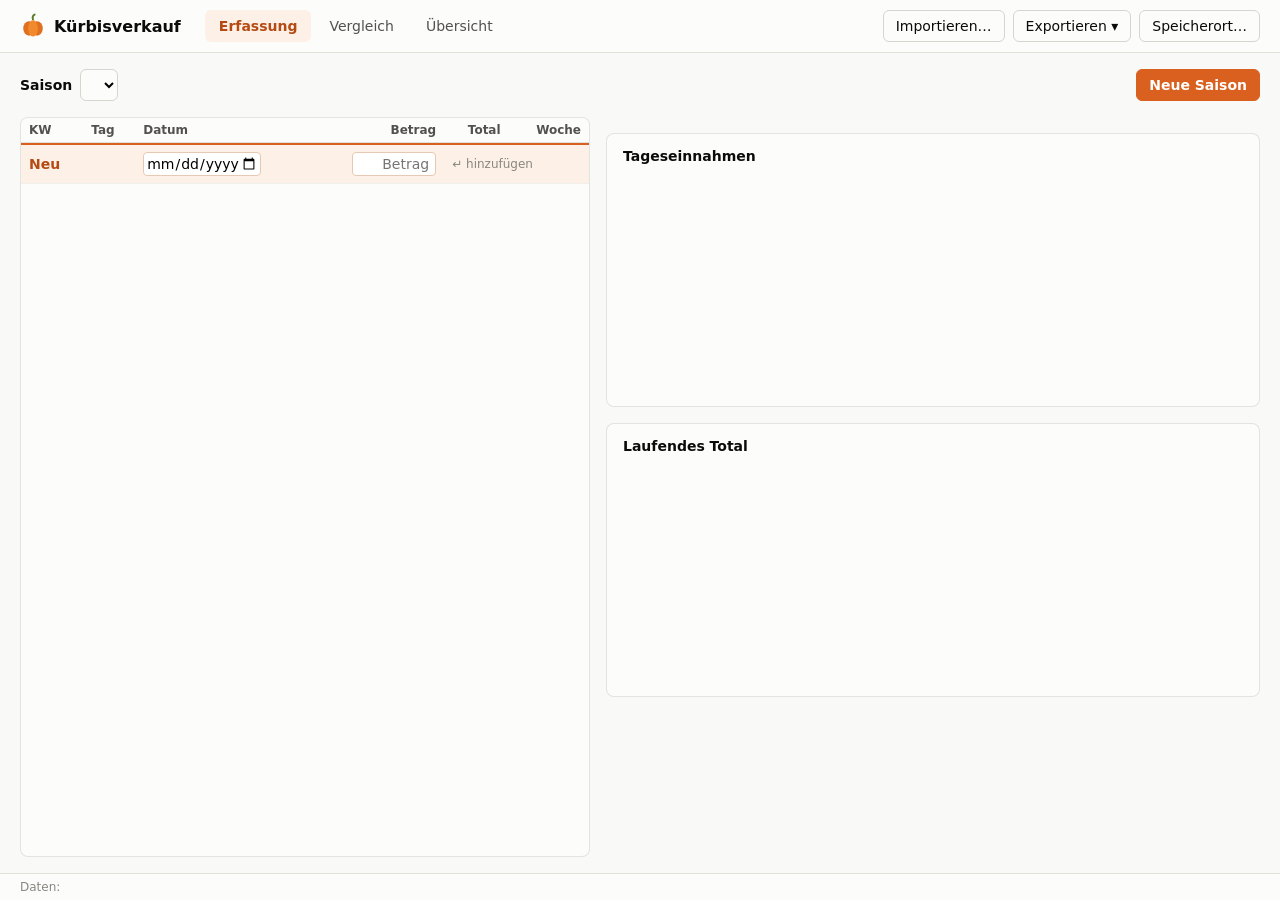
<file: src/kuerbis/web/index.html>
<!doctype html>
<html lang="de-CH">
<head>
  <meta charset="utf-8">
  <title>Kürbisverkauf</title>
  <link rel="stylesheet" href="style.css">
</head>
<body>
  <header class="kopf">
    <div class="marke">
      <svg viewBox="0 0 32 32" width="26" height="26" aria-hidden="true">
        <path d="M16 8c-1-3 0-5 2-6" stroke="#5b7a2a" stroke-width="2.4" fill="none" stroke-linecap="round"/>
        <ellipse cx="11" cy="19" rx="7" ry="9" fill="#e0701f"/>
        <ellipse cx="21" cy="19" rx="7" ry="9" fill="#e0701f"/>
        <ellipse cx="16" cy="19" rx="6" ry="10" fill="#f08a2c"/>
      </svg>
      <span>Kürbisverkauf</span>
    </div>
    <nav class="reiter" role="tablist">
      <button role="tab" data-ansicht="erfassung" aria-selected="true">Erfassung</button>
      <button role="tab" data-ansicht="vergleich" aria-selected="false">Vergleich</button>
      <button role="tab" data-ansicht="uebersicht" aria-selected="false">Übersicht</button>
    </nav>
    <div class="aktionen">
      <button id="btn-import" class="knopf">Importieren…</button>
      <div class="menue">
        <button id="btn-export" class="knopf" aria-haspopup="true">Exportieren ▾</button>
        <div id="export-menue" class="menue-liste" hidden>
          <button data-export="excel">Als Excel (.xlsx)</button>
          <button data-export="json">Als JSON (.json)</button>
        </div>
      </div>
      <button id="btn-speicherort" class="knopf">Speicherort…</button>
    </div>
  </header>

  <div id="sperr-balken" class="sperr-balken" hidden>
    <span class="schloss" aria-hidden="true">🔒</span>
    <span id="sperr-text"></span>
    <span class="luecke"></span>
    <button id="btn-sperre-pruefen" class="knopf klein">Erneut prüfen</button>
    <button id="btn-sperre-uebernehmen" class="knopf klein">Sperre übernehmen</button>
  </div>

  <div id="hinweis" class="hinweis" hidden></div>

  <main>
    <!-- Erfassung -->
    <section id="ansicht-erfassung" class="ansicht">
      <div class="werkzeug">
        <label>Saison
          <select id="jahr-wahl"></select>
        </label>
        <span id="bereich-anzeige" class="gedaempft"></span>
        <span class="luecke"></span>
        <button id="btn-neue-saison" class="knopf primaer">Neue Saison</button>
      </div>

      <div id="leer-hinweis" class="leer" hidden>
        <p>Noch keine Daten vorhanden.</p>
        <p>Starten Sie mit <b>Neue Saison</b> oder übernehmen Sie die alte Excel-Datei mit <b>Importieren…</b></p>
      </div>

      <div id="erfassung-inhalt" class="zweispaltig">
        <div class="tabelle-rahmen">
          <table class="tage">
            <thead>
              <tr><th>KW</th><th>Tag</th><th>Datum</th><th class="zahl">Betrag</th><th class="zahl">Total</th><th class="zahl" title="Wochentotal">Woche</th></tr>
            </thead>
            <tbody id="tage-body"></tbody>
            <tfoot id="neu-bereich">
              <tr class="neu-zeile">
                <td class="wo">Neu</td>
                <td id="neu-wochentag"></td>
                <td><input id="neu-datum" type="date" aria-label="Datum für neuen Tag"></td>
                <td class="zahl"><input id="neu-betrag" inputmode="decimal" autocomplete="off" placeholder="Betrag" title="Betrag eingeben und Enter drücken" aria-label="Betrag für neuen Tag"></td>
                <td colspan="2" class="gedaempft neu-hilfe">↵ hinzufügen</td>
              </tr>
            </tfoot>
          </table>
        </div>
        <div class="seite">
          <div class="kacheln" id="kacheln"></div>
          <div class="karte">
            <h3>Tageseinnahmen</h3>
            <div class="diagramm"><canvas id="chart-tage"></canvas></div>
          </div>
          <div class="karte">
            <h3>Laufendes Total</h3>
            <div class="diagramm"><canvas id="chart-laufend"></canvas></div>
          </div>
        </div>
      </div>
    </section>

    <!-- Vergleich -->
    <section id="ansicht-vergleich" class="ansicht" hidden>
      <div class="werkzeug">
        <label>Letzte <select id="anzahl-jahre" aria-label="Anzahl Jahre"></select> Jahre</label>
        <span class="luecke"></span>
        <span id="bereich-info" class="bereich-info"></span>
        <button id="btn-bereich" class="knopf klein">MIN/MAX-Jahre…</button>
      </div>
      <div class="werkzeug">
        <span class="gedaempft">Jahre (max. 10):</span>
        <div id="jahr-chips" class="chips"></div>
      </div>
      <div class="karte">
        <h3>Laufendes Total über die Saison</h3>
        <p class="unterzeile">Nach Kalenderwoche und Wochentag ausgerichtet – gleiche Wochentage liegen übereinander</p>
        <div class="diagramm gross"><canvas id="chart-vergleich"></canvas></div>
        <div id="legende-vergleich" class="legende"></div>
      </div>
      <div class="karte">
        <h3>Jahrestotal</h3>
        <div class="diagramm"><canvas id="chart-jahre"></canvas></div>
      </div>
    </section>

    <!-- Übersicht -->
    <section id="ansicht-uebersicht" class="ansicht" hidden>
      <div class="karte">
        <h3>Statistik pro Jahr</h3>
        <div class="tabelle-rahmen flach"><table class="uebersicht" id="tabelle-statistik"></table></div>
      </div>
      <div class="karte">
        <h3>Wochentotale pro Jahr</h3>
        <div class="tabelle-rahmen flach breit"><table class="uebersicht" id="tabelle-wochen"></table></div>
      </div>
    </section>
  </main>

  <footer class="fuss">
    <span>Daten: <span id="datenpfad"></span></span>
    <span id="speicher-status" class="speicher-status" role="status" aria-live="polite"></span>
  </footer>

  <!-- Dialog: Neue Saison / Startdatum -->
  <dialog id="dlg-saison">
    <form method="dialog">
      <h2 id="dlg-saison-titel">Neue Saison</h2>
      <label>Jahr <input id="dlg-jahr" type="number" min="1990" max="2100" required></label>
      <p class="gedaempft">Die Tage erfassen Sie danach einfach in der Zeile „Neuer Tag“.</p>
      <p id="dlg-saison-fehler" class="fehler"></p>
      <div class="knoepfe">
        <button value="abbrechen" class="knopf" formnovalidate>Abbrechen</button>
        <button value="ok" class="knopf primaer">Speichern</button>
      </div>
    </form>
  </dialog>

  <!-- Dialog: Import-Konflikte -->
  <dialog id="dlg-import" class="breit">
    <form method="dialog">
      <h2>Daten importieren</h2>
      <p id="import-zusammenfassung"></p>
      <div id="import-konflikte" hidden>
        <p>Bei diesen Einträgen unterscheiden sich die Werte. Welcher soll gelten?</p>
        <div class="knoepfe links">
          <button type="button" class="knopf klein" id="alle-mein">Alle meine behalten</button>
          <button type="button" class="knopf klein" id="alle-import">Alle importierten übernehmen</button>
        </div>
        <div class="tabelle-rahmen konflikte">
          <table>
            <thead><tr><th>Jahr</th><th>Was</th><th class="zahl">Mein Wert</th><th class="zahl">Importiert</th></tr></thead>
            <tbody id="konflikt-body"></tbody>
          </table>
        </div>
      </div>
      <div class="knoepfe">
        <button value="abbrechen" class="knopf">Abbrechen</button>
        <button value="ok" class="knopf primaer">Übernehmen</button>
      </div>
    </form>
  </dialog>

  <!-- Dialog: Speicherort -->
  <dialog id="dlg-speicherort">
    <form method="dialog">
      <h2>Speicherort der Daten</h2>
      <p>Aktuell: <code id="dlg-pfad"></code></p>
      <div class="auswahl">
        <button type="button" class="knopf" id="ort-verschieben">Daten an einen neuen Ort verschieben…</button>
        <p class="gedaempft">Speichert die aktuellen Daten am gewählten Ort (z. B. in OneDrive) und arbeitet ab dann dort.</p>
        <button type="button" class="knopf" id="ort-oeffnen">Vorhandene Datendatei öffnen…</button>
        <p class="gedaempft">Verwendet ab sofort eine bestehende Datei, z. B. eine, die jemand mit Ihnen teilt.</p>
      </div>
      <div class="knoepfe">
        <button value="zu" class="knopf">Schliessen</button>
      </div>
    </form>
  </dialog>

  <!-- Dialog: Jahre für MIN/MAX-Bereich -->
  <dialog id="dlg-bereich">
    <form method="dialog">
      <h2>Jahre für den MIN/MAX-Bereich</h2>
      <p class="gedaempft">Die Fläche im Vergleich reicht vom Jahr mit dem tiefsten bis zum Jahr mit dem höchsten
        Jahrestotal. Berücksichtigt werden abgeschlossene Jahre; nehmen Sie untypische Jahre hier aus.</p>
      <div class="knoepfe links">
        <button type="button" class="knopf klein" id="bereich-alle">Alle</button>
      </div>
      <div class="tabelle-rahmen bereich-liste"><table><tbody id="bereich-body"></tbody></table></div>
      <div class="knoepfe">
        <button value="abbrechen" class="knopf">Abbrechen</button>
        <button value="ok" class="knopf primaer">Übernehmen</button>
      </div>
    </form>
  </dialog>

  <!-- Dialog: Rückfrage -->
  <dialog id="dlg-frage">
    <form method="dialog">
      <p id="frage-text"></p>
      <div class="knoepfe" id="frage-knoepfe"></div>
    </form>
  </dialog>

  <script src="chart.umd.min.js"></script>
  <script src="app.js"></script>
</body>
</html>
</file>
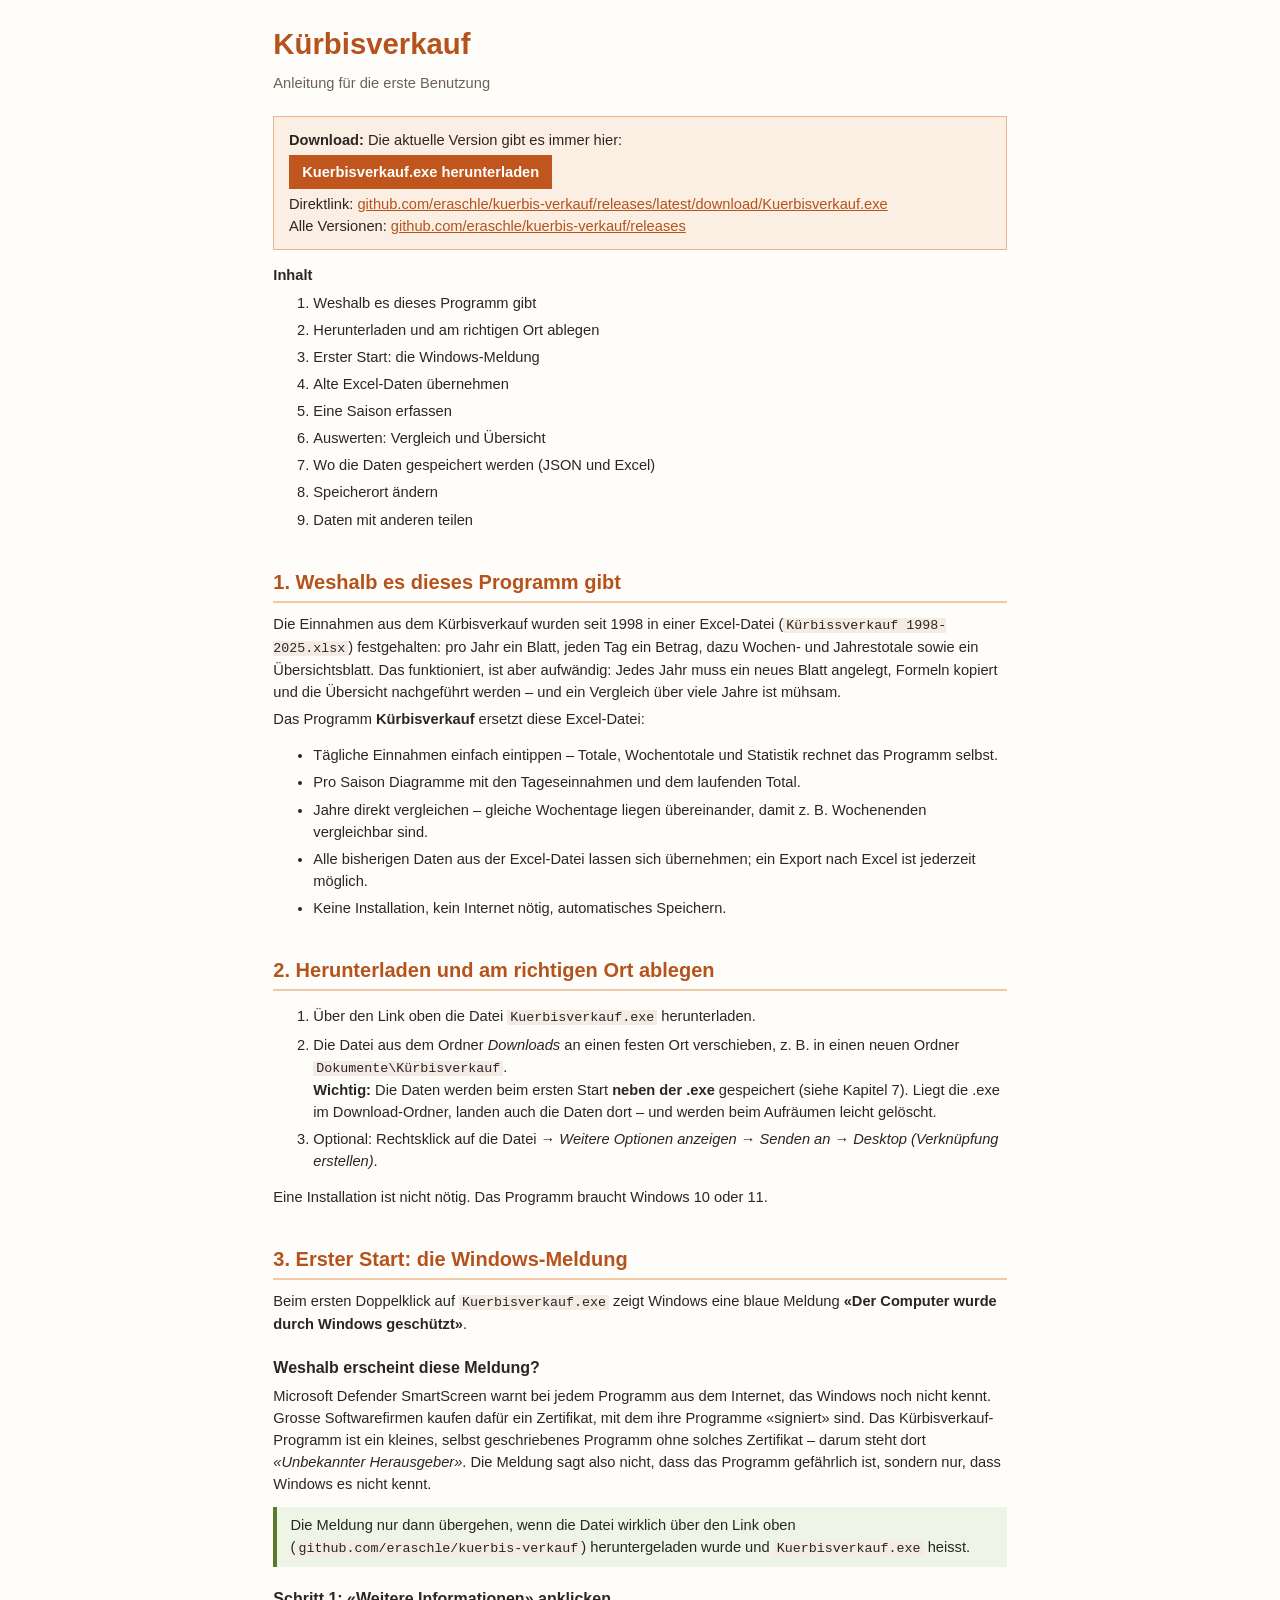
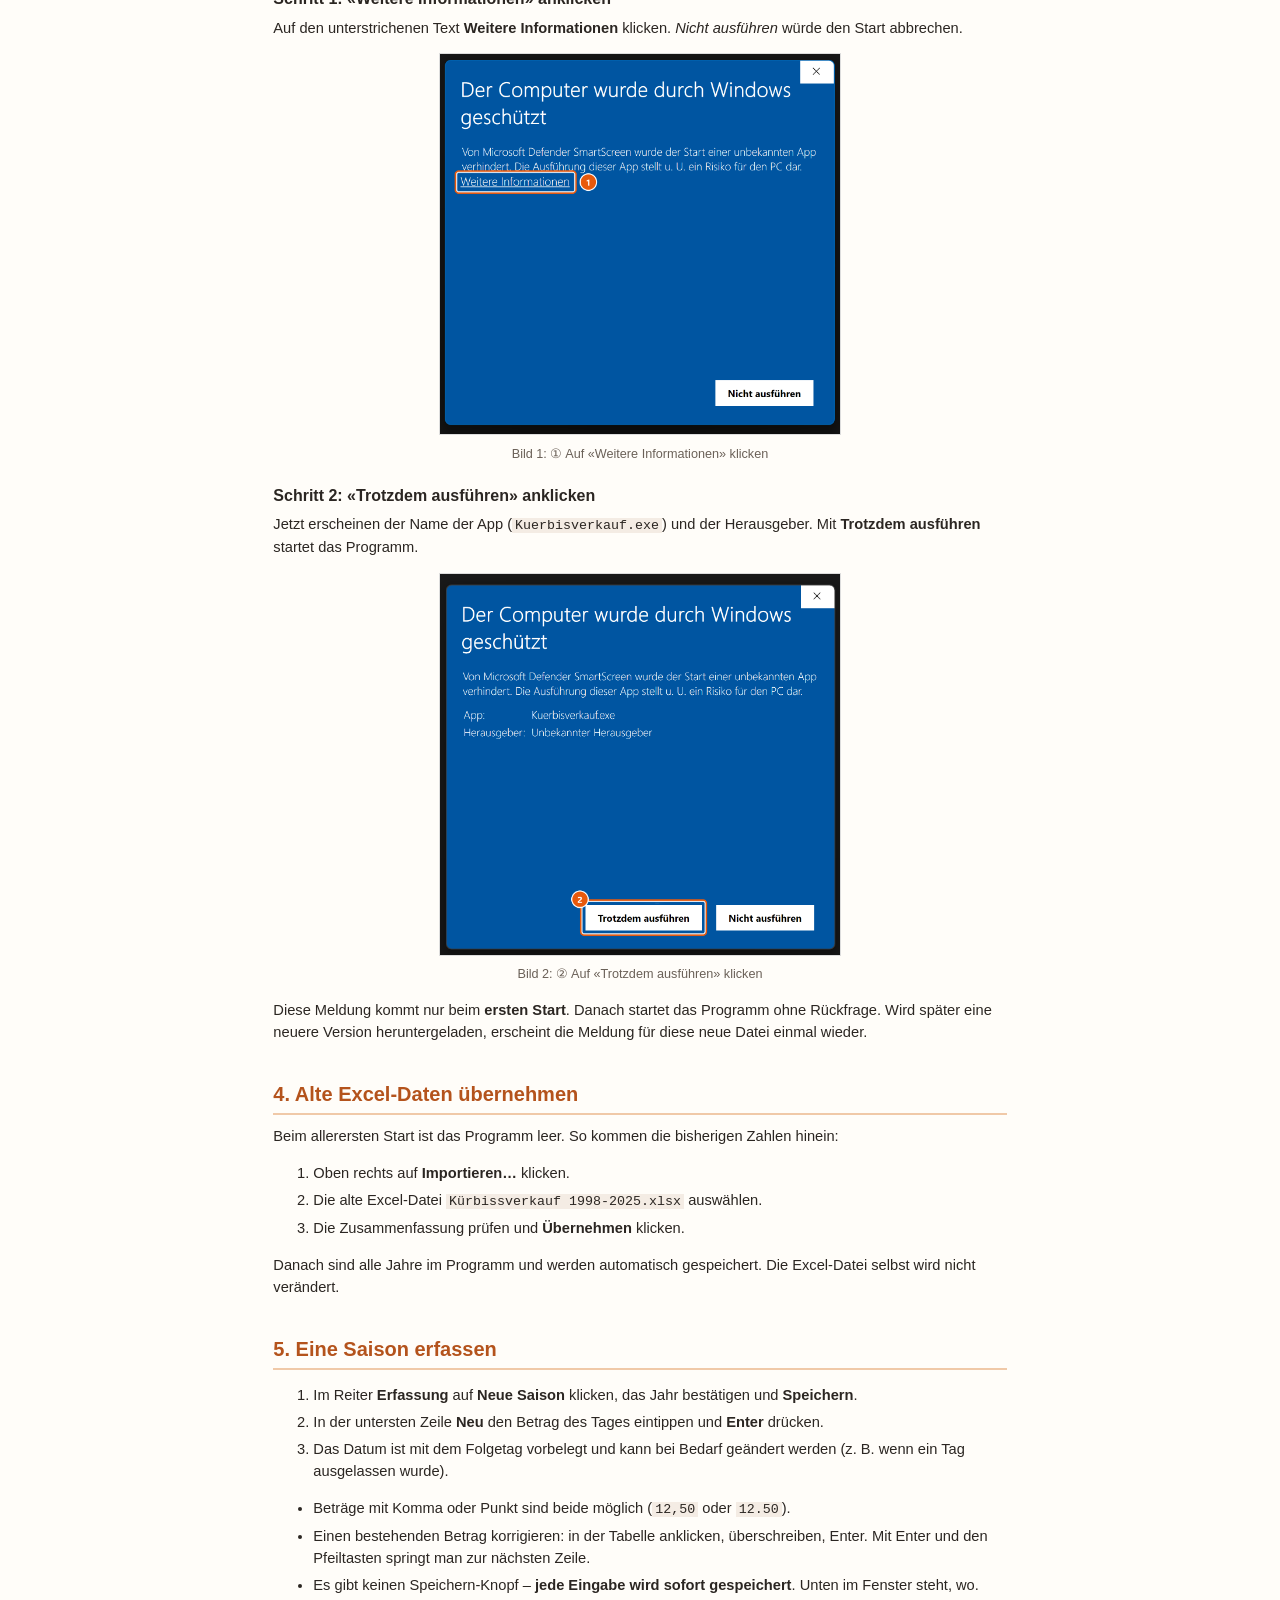
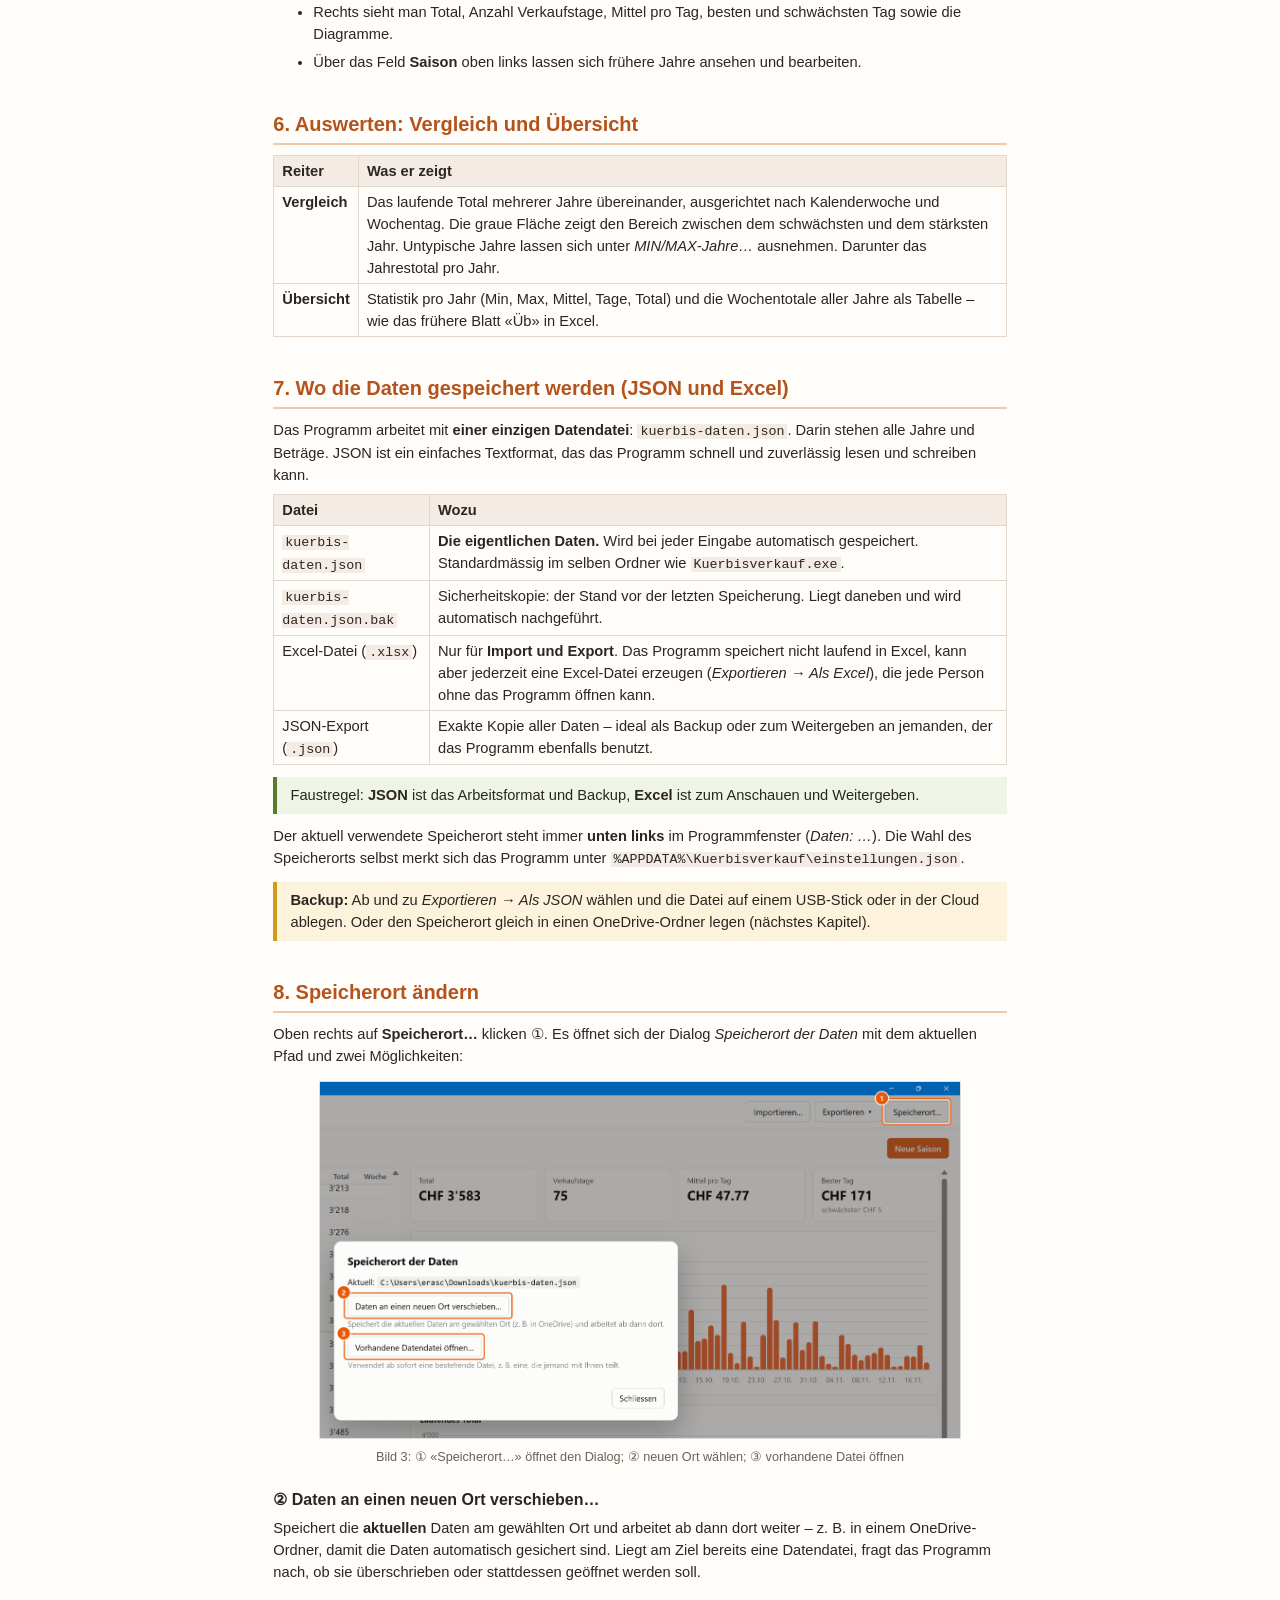
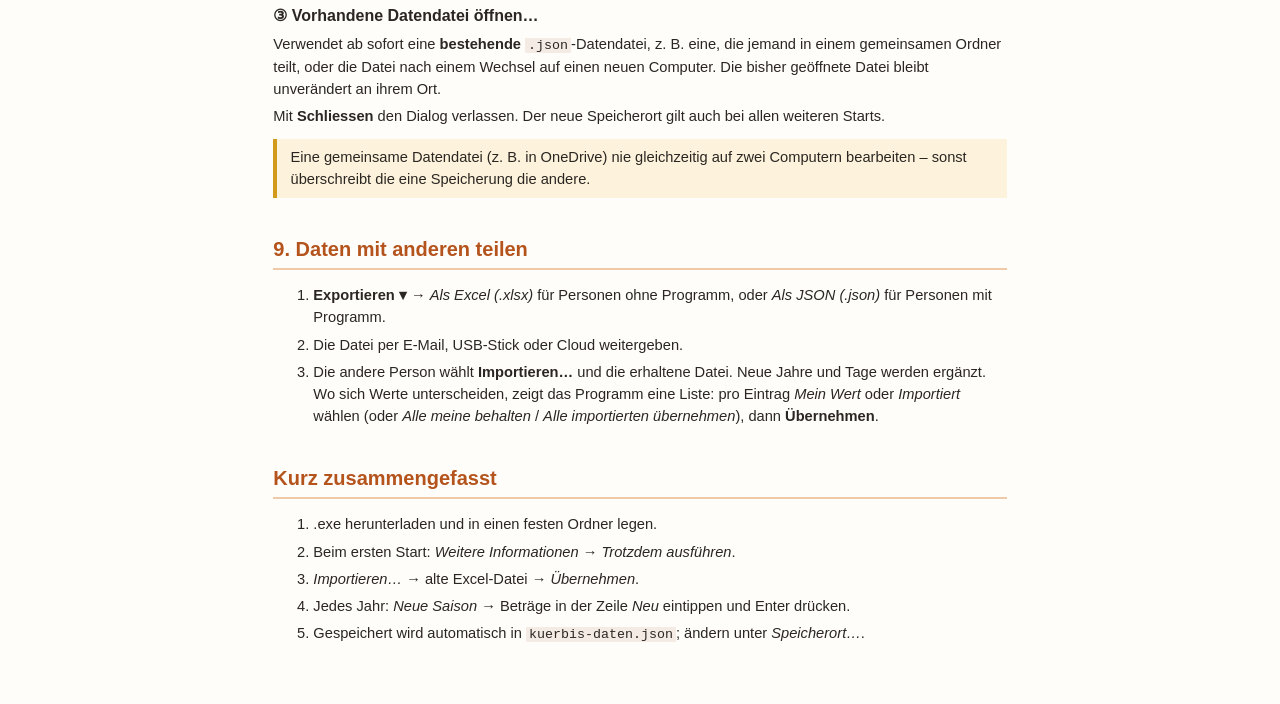
<file: anleitung/anleitung.html>
<!doctype html>
<html lang="de-CH">
<head>
<meta charset="utf-8">
<meta name="viewport" content="width=device-width, initial-scale=1">
<title>Kürbisverkauf – Anleitung</title>
<style>
  @page { size: A4; margin: 2cm 1.8cm; }
  body {
    font-family: "Segoe UI", Helvetica, Arial, sans-serif;
    font-size: 11pt; line-height: 1.5; color: #2b2622; background: #fffdf9;
    max-width: 50em; margin: 0 auto; padding: 1.5em 16px 3em;
  }
  h1 { color: #b4531c; font-size: 22pt; margin: 0 0 0.2em; }
  h2 { color: #b4531c; font-size: 15pt; margin: 1.8em 0 0.5em; padding-bottom: 0.2em; border-bottom: 2px solid #f0c9a8; }
  h3 { font-size: 12pt; margin: 1.3em 0 0.3em; }
  p, li { margin: 0.35em 0; }
  a { color: #b4531c; }
  code { font-family: Consolas, "Courier New", monospace; font-size: 10pt; background: #f4ece4; padding: 0 3px; }
  .untertitel { color: #6b6158; margin: 0 0 1.5em; }
  .download {
    background: #fbeee2; border: 1px solid #e8b58c; padding: 0.8em 1em; margin: 1em 0;
  }
  .download a.knopf {
    display: inline-block; background: #c0561d; color: #fff; text-decoration: none;
    font-weight: bold; padding: 0.4em 0.9em; margin: 0.3em 0;
  }
  .hinweis { background: #eef4e6; border-left: 4px solid #5b7a2a; padding: 0.5em 0.9em; margin: 0.8em 0; }
  .achtung { background: #fdf3dc; border-left: 4px solid #d19a1a; padding: 0.5em 0.9em; margin: 0.8em 0; }
  figure { margin: 1em 0; text-align: center; }
  figure img { max-width: 100%; width: 400px; border: 1px solid #ddd; }
  figure img.breit { width: 640px; }
  figcaption { font-size: 9.5pt; color: #6b6158; margin-top: 0.3em; }
  table { border-collapse: collapse; width: 100%; margin: 0.6em 0; }
  th, td { border: 1px solid #e3d6ca; padding: 4px 8px; text-align: left; vertical-align: top; }
  th { background: #f4ece4; }
  .inhalt ol { margin: 0.3em 0; }
  .seitenumbruch { page-break-before: always; }
</style>
</head>
<body>

<h1>Kürbisverkauf</h1>
<p class="untertitel">Anleitung für die erste Benutzung</p>

<div class="download">
  <b>Download:</b> Die aktuelle Version gibt es immer hier:<br>
  <a class="knopf" href="https://github.com/eraschle/kuerbis-verkauf/releases/latest/download/Kuerbisverkauf.exe">Kuerbisverkauf.exe herunterladen</a><br>
  Direktlink: <a href="https://github.com/eraschle/kuerbis-verkauf/releases/latest/download/Kuerbisverkauf.exe">github.com/eraschle/kuerbis-verkauf/releases/latest/download/Kuerbisverkauf.exe</a><br>
  Alle Versionen: <a href="https://github.com/eraschle/kuerbis-verkauf/releases/latest">github.com/eraschle/kuerbis-verkauf/releases</a>
</div>

<div class="inhalt">
<b>Inhalt</b>
<ol>
  <li>Weshalb es dieses Programm gibt</li>
  <li>Herunterladen und am richtigen Ort ablegen</li>
  <li>Erster Start: die Windows-Meldung</li>
  <li>Alte Excel-Daten übernehmen</li>
  <li>Eine Saison erfassen</li>
  <li>Auswerten: Vergleich und Übersicht</li>
  <li>Wo die Daten gespeichert werden (JSON und Excel)</li>
  <li>Speicherort ändern</li>
  <li>Daten mit anderen teilen</li>
</ol>
</div>

<h2>1. Weshalb es dieses Programm gibt</h2>
<p>Die Einnahmen aus dem Kürbisverkauf wurden seit 1998 in einer Excel-Datei
(<code>Kürbissverkauf 1998-2025.xlsx</code>) festgehalten: pro Jahr ein Blatt, jeden Tag ein Betrag,
dazu Wochen- und Jahrestotale sowie ein Übersichtsblatt. Das funktioniert, ist aber aufwändig:
Jedes Jahr muss ein neues Blatt angelegt, Formeln kopiert und die Übersicht nachgeführt werden –
und ein Vergleich über viele Jahre ist mühsam.</p>
<p>Das Programm <b>Kürbisverkauf</b> ersetzt diese Excel-Datei:</p>
<ul>
  <li>Tägliche Einnahmen einfach eintippen – Totale, Wochentotale und Statistik rechnet das Programm selbst.</li>
  <li>Pro Saison Diagramme mit den Tageseinnahmen und dem laufenden Total.</li>
  <li>Jahre direkt vergleichen – gleiche Wochentage liegen übereinander, damit z.&nbsp;B. Wochenenden vergleichbar sind.</li>
  <li>Alle bisherigen Daten aus der Excel-Datei lassen sich übernehmen; ein Export nach Excel ist jederzeit möglich.</li>
  <li>Keine Installation, kein Internet nötig, automatisches Speichern.</li>
</ul>

<h2>2. Herunterladen und am richtigen Ort ablegen</h2>
<ol>
  <li>Über den Link oben die Datei <code>Kuerbisverkauf.exe</code> herunterladen.</li>
  <li>Die Datei aus dem Ordner <i>Downloads</i> an einen festen Ort verschieben, z.&nbsp;B. in einen neuen Ordner
      <code>Dokumente\Kürbisverkauf</code>. <br>
      <b>Wichtig:</b> Die Daten werden beim ersten Start <b>neben der .exe</b> gespeichert (siehe Kapitel&nbsp;7).
      Liegt die .exe im Download-Ordner, landen auch die Daten dort – und werden beim Aufräumen leicht gelöscht.</li>
  <li>Optional: Rechtsklick auf die Datei → <i>Weitere Optionen anzeigen</i> → <i>Senden an</i> → <i>Desktop (Verknüpfung erstellen)</i>.</li>
</ol>
<p>Eine Installation ist nicht nötig. Das Programm braucht Windows 10 oder 11.</p>

<h2 class="seitenumbruch">3. Erster Start: die Windows-Meldung</h2>
<p>Beim ersten Doppelklick auf <code>Kuerbisverkauf.exe</code> zeigt Windows eine blaue Meldung
<b>«Der Computer wurde durch Windows geschützt»</b>.</p>

<h3>Weshalb erscheint diese Meldung?</h3>
<p>Microsoft Defender SmartScreen warnt bei jedem Programm aus dem Internet, das Windows noch nicht kennt.
Grosse Softwarefirmen kaufen dafür ein Zertifikat, mit dem ihre Programme «signiert» sind. Das Kürbisverkauf-Programm
ist ein kleines, selbst geschriebenes Programm ohne solches Zertifikat – darum steht dort
<i>«Unbekannter Herausgeber»</i>. Die Meldung sagt also nicht, dass das Programm gefährlich ist, sondern nur,
dass Windows es nicht kennt.</p>

<div class="hinweis">Die Meldung nur dann übergehen, wenn die Datei wirklich über den Link oben
(<code>github.com/eraschle/kuerbis-verkauf</code>) heruntergeladen wurde und <code>Kuerbisverkauf.exe</code> heisst.</div>

<h3>Schritt 1: «Weitere Informationen» anklicken</h3>
<p>Auf den unterstrichenen Text <b>Weitere Informationen</b> klicken. <i>Nicht ausführen</i> würde den Start abbrechen.</p>
<figure>
  <img src="bilder/01-weitere-informationen.png" alt="SmartScreen-Meldung, «Weitere Informationen» mit 1 markiert">
  <figcaption>Bild 1: ① Auf «Weitere Informationen» klicken</figcaption>
</figure>

<h3>Schritt 2: «Trotzdem ausführen» anklicken</h3>
<p>Jetzt erscheinen der Name der App (<code>Kuerbisverkauf.exe</code>) und der Herausgeber. Mit
<b>Trotzdem ausführen</b> startet das Programm.</p>
<figure>
  <img src="bilder/02-trotzdem-ausfuehren.png" alt="SmartScreen-Meldung, «Trotzdem ausführen» mit 2 markiert">
  <figcaption>Bild 2: ② Auf «Trotzdem ausführen» klicken</figcaption>
</figure>

<p>Diese Meldung kommt nur beim <b>ersten Start</b>. Danach startet das Programm ohne Rückfrage.
Wird später eine neuere Version heruntergeladen, erscheint die Meldung für diese neue Datei einmal wieder.</p>

<h2 class="seitenumbruch">4. Alte Excel-Daten übernehmen</h2>
<p>Beim allerersten Start ist das Programm leer. So kommen die bisherigen Zahlen hinein:</p>
<ol>
  <li>Oben rechts auf <b>Importieren…</b> klicken.</li>
  <li>Die alte Excel-Datei <code>Kürbissverkauf 1998-2025.xlsx</code> auswählen.</li>
  <li>Die Zusammenfassung prüfen und <b>Übernehmen</b> klicken.</li>
</ol>
<p>Danach sind alle Jahre im Programm und werden automatisch gespeichert. Die Excel-Datei selbst wird nicht verändert.</p>

<h2>5. Eine Saison erfassen</h2>
<ol>
  <li>Im Reiter <b>Erfassung</b> auf <b>Neue Saison</b> klicken, das Jahr bestätigen und <b>Speichern</b>.</li>
  <li>In der untersten Zeile <b>Neu</b> den Betrag des Tages eintippen und <b>Enter</b> drücken.</li>
  <li>Das Datum ist mit dem Folgetag vorbelegt und kann bei Bedarf geändert werden (z.&nbsp;B. wenn ein Tag ausgelassen wurde).</li>
</ol>
<ul>
  <li>Beträge mit Komma oder Punkt sind beide möglich (<code>12,50</code> oder <code>12.50</code>).</li>
  <li>Einen bestehenden Betrag korrigieren: in der Tabelle anklicken, überschreiben, Enter.
      Mit Enter und den Pfeiltasten springt man zur nächsten Zeile.</li>
  <li>Es gibt keinen Speichern-Knopf – <b>jede Eingabe wird sofort gespeichert</b>. Unten im Fenster steht, wo.</li>
  <li>Rechts sieht man Total, Anzahl Verkaufstage, Mittel pro Tag, besten und schwächsten Tag sowie die Diagramme.</li>
  <li>Über das Feld <b>Saison</b> oben links lassen sich frühere Jahre ansehen und bearbeiten.</li>
</ul>

<h2>6. Auswerten: Vergleich und Übersicht</h2>
<table>
  <tr><th>Reiter</th><th>Was er zeigt</th></tr>
  <tr><td><b>Vergleich</b></td><td>Das laufende Total mehrerer Jahre übereinander, ausgerichtet nach Kalenderwoche und Wochentag.
    Die graue Fläche zeigt den Bereich zwischen dem schwächsten und dem stärksten Jahr. Untypische Jahre lassen sich
    unter <i>MIN/MAX-Jahre…</i> ausnehmen. Darunter das Jahrestotal pro Jahr.</td></tr>
  <tr><td><b>Übersicht</b></td><td>Statistik pro Jahr (Min, Max, Mittel, Tage, Total) und die Wochentotale aller Jahre als Tabelle –
    wie das frühere Blatt «Üb» in Excel.</td></tr>
</table>

<h2 class="seitenumbruch">7. Wo die Daten gespeichert werden (JSON und Excel)</h2>
<p>Das Programm arbeitet mit <b>einer einzigen Datendatei</b>: <code>kuerbis-daten.json</code>.
Darin stehen alle Jahre und Beträge. JSON ist ein einfaches Textformat, das das Programm schnell und
zuverlässig lesen und schreiben kann.</p>
<table>
  <tr><th>Datei</th><th>Wozu</th></tr>
  <tr><td><code>kuerbis-daten.json</code></td><td><b>Die eigentlichen Daten.</b> Wird bei jeder Eingabe automatisch gespeichert.
    Standardmässig im selben Ordner wie <code>Kuerbisverkauf.exe</code>.</td></tr>
  <tr><td><code>kuerbis-daten.json.bak</code></td><td>Sicherheitskopie: der Stand vor der letzten Speicherung. Liegt daneben und
    wird automatisch nachgeführt.</td></tr>
  <tr><td>Excel-Datei (<code>.xlsx</code>)</td><td>Nur für <b>Import und Export</b>. Das Programm speichert nicht laufend in Excel,
    kann aber jederzeit eine Excel-Datei erzeugen (<i>Exportieren → Als Excel</i>), die jede Person ohne das Programm öffnen kann.</td></tr>
  <tr><td>JSON-Export (<code>.json</code>)</td><td>Exakte Kopie aller Daten – ideal als Backup oder zum Weitergeben an jemanden, der das
    Programm ebenfalls benutzt.</td></tr>
</table>
<div class="hinweis">Faustregel: <b>JSON</b> ist das Arbeitsformat und Backup, <b>Excel</b> ist zum Anschauen und Weitergeben.</div>
<p>Der aktuell verwendete Speicherort steht immer <b>unten links</b> im Programmfenster (<i>Daten: …</i>).
Die Wahl des Speicherorts selbst merkt sich das Programm unter
<code>%APPDATA%\Kuerbisverkauf\einstellungen.json</code>.</p>
<div class="achtung"><b>Backup:</b> Ab und zu <i>Exportieren → Als JSON</i> wählen und die Datei auf einem USB-Stick
oder in der Cloud ablegen. Oder den Speicherort gleich in einen OneDrive-Ordner legen (nächstes Kapitel).</div>

<h2 class="seitenumbruch">8. Speicherort ändern</h2>
<p>Oben rechts auf <b>Speicherort…</b> klicken ①. Es öffnet sich der Dialog
<i>Speicherort der Daten</i> mit dem aktuellen Pfad und zwei Möglichkeiten:</p>
<figure>
  <img class="breit" src="bilder/03-speicherort.png" alt="Dialog «Speicherort der Daten»: ① Speicherort…, ② Daten verschieben, ③ Datendatei öffnen">
  <figcaption>Bild 3: ① «Speicherort…» öffnet den Dialog; ② neuen Ort wählen; ③ vorhandene Datei öffnen</figcaption>
</figure>

<h3>② Daten an einen neuen Ort verschieben…</h3>
<p>Speichert die <b>aktuellen</b> Daten am gewählten Ort und arbeitet ab dann dort weiter – z.&nbsp;B. in einem
OneDrive-Ordner, damit die Daten automatisch gesichert sind. Liegt am Ziel bereits eine Datendatei, fragt das Programm nach,
ob sie überschrieben oder stattdessen geöffnet werden soll.</p>

<h3>③ Vorhandene Datendatei öffnen…</h3>
<p>Verwendet ab sofort eine <b>bestehende</b> <code>.json</code>-Datendatei, z.&nbsp;B. eine, die jemand in einem
gemeinsamen Ordner teilt, oder die Datei nach einem Wechsel auf einen neuen Computer. Die bisher geöffnete Datei bleibt
unverändert an ihrem Ort.</p>

<p>Mit <b>Schliessen</b> den Dialog verlassen. Der neue Speicherort gilt auch bei allen weiteren Starts.</p>
<div class="achtung">Eine gemeinsame Datendatei (z.&nbsp;B. in OneDrive) nie gleichzeitig auf zwei Computern bearbeiten –
sonst überschreibt die eine Speicherung die andere.</div>

<h2>9. Daten mit anderen teilen</h2>
<ol>
  <li><b>Exportieren ▾</b> → <i>Als Excel (.xlsx)</i> für Personen ohne Programm, oder <i>Als JSON (.json)</i> für Personen mit Programm.</li>
  <li>Die Datei per E-Mail, USB-Stick oder Cloud weitergeben.</li>
  <li>Die andere Person wählt <b>Importieren…</b> und die erhaltene Datei. Neue Jahre und Tage werden ergänzt.
      Wo sich Werte unterscheiden, zeigt das Programm eine Liste: pro Eintrag <i>Mein Wert</i> oder <i>Importiert</i> wählen
      (oder <i>Alle meine behalten</i> / <i>Alle importierten übernehmen</i>), dann <b>Übernehmen</b>.</li>
</ol>

<h2>Kurz zusammengefasst</h2>
<ol>
  <li>.exe herunterladen und in einen festen Ordner legen.</li>
  <li>Beim ersten Start: <i>Weitere Informationen</i> → <i>Trotzdem ausführen</i>.</li>
  <li><i>Importieren…</i> → alte Excel-Datei → <i>Übernehmen</i>.</li>
  <li>Jedes Jahr: <i>Neue Saison</i> → Beträge in der Zeile <i>Neu</i> eintippen und Enter drücken.</li>
  <li>Gespeichert wird automatisch in <code>kuerbis-daten.json</code>; ändern unter <i>Speicherort…</i>.</li>
</ol>

</body>
</html>
</file>
<file: src/kuerbis/web/style.css>
:root {
  color-scheme: light;
  --flaeche: #f9f9f7;
  --karte: #fcfcfb;
  --tinte: #0b0b0b;
  --tinte-2: #52514e;
  --gedaempft: #898781;
  --linie: #e1e0d9;
  --rahmen: rgba(11, 11, 11, 0.10);
  --akzent: #d9601f;
  --akzent-dunkel: #b54a12;
  --akzent-hell: #fdf0e6;
  --fehler: #c02f2f;
  --ok: #006300;
  --radius: 8px;
  font-family: system-ui, -apple-system, "Segoe UI", sans-serif;
  font-size: 14px;
}

* { box-sizing: border-box; }
[hidden] { display: none !important; }
html, body { height: 100%; }
body {
  margin: 0;
  background: var(--flaeche);
  color: var(--tinte);
  display: flex;
  flex-direction: column;
}

/* Kopf */
.kopf {
  display: flex;
  align-items: center;
  gap: 24px;
  padding: 10px 20px;
  background: var(--karte);
  border-bottom: 1px solid var(--linie);
}
.marke { display: flex; align-items: center; gap: 8px; font-weight: 650; font-size: 16px; }
.reiter { display: flex; gap: 4px; }
.reiter button {
  border: 0; background: none; padding: 8px 14px; border-radius: 6px;
  font: inherit; color: var(--tinte-2); cursor: pointer;
}
.reiter button:hover { background: #f0efec; }
.reiter button[aria-selected="true"] { background: var(--akzent-hell); color: var(--akzent-dunkel); font-weight: 600; }
.aktionen { margin-left: auto; display: flex; gap: 8px; }

.knopf {
  font: inherit; padding: 7px 12px; border-radius: 6px; cursor: pointer;
  background: var(--karte); color: var(--tinte); border: 1px solid #d6d5ce;
}
.knopf:hover { background: #f3f2ee; }
.knopf.primaer { background: var(--akzent); border-color: var(--akzent); color: #fff; font-weight: 600; }
.knopf.primaer:hover { background: var(--akzent-dunkel); }
.knopf.klein { padding: 4px 9px; font-size: 13px; }

.menue { position: relative; }
.menue-liste {
  position: absolute; right: 0; top: calc(100% + 4px); z-index: 10;
  background: var(--karte); border: 1px solid var(--rahmen); border-radius: var(--radius);
  box-shadow: 0 6px 20px rgba(0,0,0,.12); padding: 4px; min-width: 180px;
}
.menue-liste button {
  display: block; width: 100%; text-align: left; border: 0; background: none;
  padding: 8px 10px; border-radius: 5px; font: inherit; cursor: pointer;
}
.menue-liste button:hover { background: #f0efec; }

.hinweis {
  margin: 12px 20px 0; padding: 10px 14px; border-radius: var(--radius);
  background: #eef6ee; color: var(--ok); border: 1px solid #cfe5cf;
}
.hinweis.fehler { background: #fbeeee; color: var(--fehler); border-color: #efcfcf; }

main { flex: 1; min-height: 0; padding: 16px 20px; overflow: auto; }
.ansicht { display: flex; flex-direction: column; gap: 16px; height: 100%; }
.ansicht[hidden] { display: none; }

.werkzeug { display: flex; align-items: center; gap: 12px; flex-wrap: wrap; }
.werkzeug label { display: flex; align-items: center; gap: 8px; font-weight: 600; }
.werkzeug select { font: inherit; padding: 6px 8px; border-radius: 6px; border: 1px solid #d6d5ce; background: var(--karte); }
.luecke { flex: 1; }
.gedaempft { color: var(--gedaempft); }

.leer {
  text-align: center; padding: 60px 20px; color: var(--tinte-2);
  background: var(--karte); border: 1px dashed #d6d5ce; border-radius: var(--radius);
}

/* Erfassung */
.zweispaltig { display: grid; grid-template-columns: 570px minmax(0, 1fr); gap: 16px; flex: 1; min-height: 0; }
.tabelle-rahmen {
  background: var(--karte); border: 1px solid var(--rahmen); border-radius: var(--radius);
  overflow: auto; min-height: 0;
}
.tabelle-rahmen.flach { max-height: none; }
.seite { display: flex; flex-direction: column; gap: 16px; min-height: 0; overflow: auto; }

table { border-collapse: separate; border-spacing: 0; width: 100%; font-variant-numeric: tabular-nums; }
th, td { padding: 5px 8px; text-align: left; white-space: nowrap; }
th {
  position: sticky; top: 0; background: var(--karte); z-index: 1;
  font-weight: 600; color: var(--tinte-2); font-size: 12px; border-bottom: 1px solid var(--linie);
}
.zahl { text-align: right; }
.tage td { border-bottom: 1px solid #f0efec; }
.tage tr.wochenstart td { border-top: 2px solid var(--linie); }
.tage tr.wochenende td { background: #faf9f6; }
.tage tr.heute td { background: var(--akzent-hell); }
.tage tr.heute td:nth-child(3) { font-weight: 700; color: var(--akzent-dunkel); }
.tage td.wo { color: var(--gedaempft); }
.tage td.wochentotal { font-weight: 650; }
.tage input {
  width: 84px; text-align: right; font: inherit; font-variant-numeric: tabular-nums;
  padding: 3px 6px; border: 1px solid transparent; border-radius: 4px; background: transparent;
}
.tage input:hover { border-color: #d6d5ce; }
.tage input:focus { outline: none; border-color: var(--akzent); background: #fff; box-shadow: 0 0 0 2px var(--akzent-hell); }
.tage tfoot td {
  position: sticky; bottom: 0; z-index: 1; background: var(--akzent-hell);
  border-top: 2px solid var(--akzent); padding-top: 7px; padding-bottom: 7px;
}
.tage tfoot .wo { color: var(--akzent-dunkel); font-weight: 650; }
.tage tfoot input { background: #fff; border-color: #e6c9b3; }
.tage tfoot input[type="date"] { width: 118px; text-align: left; padding: 2px 2px; }
.neu-hilfe { font-size: 12px; }
.tage td.leer-hinweis { text-align: center; color: var(--gedaempft); padding: 24px 10px; }
.tage input.ungueltig { border-color: var(--fehler); background: #fbeeee; }
.tage input.gespeichert { animation: blitz 0.8s; }
@keyframes blitz { from { background: #e3f2e3; } to { background: transparent; } }

.karte {
  background: var(--karte); border: 1px solid var(--rahmen); border-radius: var(--radius);
  padding: 14px 16px;
}
.karte h3 { margin: 0 0 8px; font-size: 14px; font-weight: 650; }
.unterzeile { margin: -4px 0 8px; color: var(--gedaempft); font-size: 12px; }
.diagramm { position: relative; height: 220px; }
.diagramm.gross { height: 380px; }

.kacheln { display: grid; grid-template-columns: repeat(4, 1fr); gap: 12px; }
.kachel { background: var(--karte); border: 1px solid var(--rahmen); border-radius: var(--radius); padding: 12px 14px; }
.kachel .titel { color: var(--tinte-2); font-size: 12px; }
.kachel .wert { font-size: 22px; font-weight: 650; margin-top: 2px; }
.kachel .neben { color: var(--gedaempft); font-size: 12px; margin-top: 2px; }

/* Vergleich */
.chips { display: flex; flex-wrap: wrap; gap: 6px; }
.chip {
  font: inherit; font-size: 13px; padding: 4px 10px; border-radius: 999px; cursor: pointer;
  border: 1px solid #d6d5ce; background: var(--karte); color: var(--tinte-2);
  display: inline-flex; align-items: center; gap: 6px; font-variant-numeric: tabular-nums;
}
.chip .punkt { width: 10px; height: 10px; border-radius: 50%; background: #d6d5ce; }
.chip[aria-pressed="true"] { color: var(--tinte); border-color: #b9b8b0; font-weight: 600; }
.chip:disabled { opacity: .45; cursor: not-allowed; }
.legende { display: flex; flex-wrap: wrap; gap: 14px; margin-top: 10px; color: var(--tinte-2); font-size: 13px; }
.legende span { display: inline-flex; align-items: center; gap: 6px; }
.legende i { width: 14px; height: 3px; border-radius: 2px; display: inline-block; }

/* Übersicht */
.uebersicht td, .uebersicht th { border-bottom: 1px solid #f0efec; }
.uebersicht td:first-child, .uebersicht th:first-child { position: sticky; left: 0; background: var(--karte); font-weight: 650; }
.uebersicht th:first-child { z-index: 2; }
.uebersicht tr:hover td { background: #f6f5f1; }

.fuss {
  display: flex; justify-content: space-between; padding: 6px 20px; font-size: 12px;
  color: var(--gedaempft); border-top: 1px solid var(--linie); background: var(--karte);
}

/* Speicherstatus unten rechts */
.speicher-status { font-weight: 600; }
.speicher-status.ok { color: var(--ok); }
.speicher-status.laeuft { color: var(--tinte-2); }
.speicher-status.offen { color: #9a6700; }
.speicher-status.fehler { color: var(--fehler); }
.speicher-status.ansicht { color: var(--tinte-2); }

/* Nur Ansicht (Daten von jemand anderem gesperrt) */
.sperr-balken {
  display: flex; align-items: center; gap: 10px; margin: 12px 20px 0; padding: 10px 14px;
  border-radius: var(--radius); background: #fff6e0; color: #6b4a00; border: 1px solid #f0d99a;
}
.sperr-balken .schloss { font-size: 16px; }
body.nur-ansicht .tage input { color: var(--tinte-2); cursor: default; }
body.nur-ansicht .tage input:hover { border-color: transparent; }

/* Dialoge */
dialog {
  border: 1px solid var(--rahmen); border-radius: 12px; padding: 20px 22px; min-width: 380px;
  box-shadow: 0 20px 50px rgba(0,0,0,.25); color: var(--tinte); background: var(--karte);
}
dialog.breit { width: min(720px, 90vw); }
dialog::backdrop { background: rgba(20, 18, 15, .35); }
dialog h2 { margin: 0 0 14px; font-size: 18px; }
dialog label { display: flex; flex-direction: column; gap: 4px; margin-bottom: 12px; font-weight: 600; font-size: 13px; }
dialog input { font: inherit; padding: 7px 9px; border: 1px solid #d6d5ce; border-radius: 6px; font-weight: 400; }
.knoepfe { display: flex; justify-content: flex-end; gap: 8px; margin-top: 16px; }
.knoepfe.links { justify-content: flex-start; margin: 8px 0; }
.fehler { color: var(--fehler); min-height: 1em; margin: 0; }
.auswahl { display: flex; flex-direction: column; align-items: flex-start; }
.auswahl p { margin: 4px 0 14px; font-size: 13px; }
code { background: #f0efec; padding: 2px 6px; border-radius: 4px; word-break: break-all; }
.konflikte { max-height: 45vh; }
.konflikte label.wahl { display: flex; flex-direction: row; justify-content: flex-end; align-items: center; gap: 6px; margin: 0; font-weight: 400; cursor: pointer; }

/* MIN/MAX-Bereich */
.werkzeug select#anzahl-jahre { font-weight: 400; }
.bereich-info { font-size: 13px; color: var(--tinte-2); display: inline-flex; gap: 12px; align-items: center; }
.bereich-info .flaeche { width: 18px; height: 10px; border-radius: 2px; background: rgba(137, 135, 129, 0.22); border: 1px dashed #898781; }
.marke-mm { font-size: 11px; font-weight: 700; padding: 1px 5px; border-radius: 4px; background: #efece6; color: var(--tinte-2); }
.marke-mm.max { background: #e3f0e3; color: #006300; }
.marke-mm.min { background: #f6e6e2; color: #9a3b1c; }
.bereich-liste { max-height: 50vh; margin-top: 4px; }
.bereich-liste label { flex-direction: row; align-items: center; gap: 8px; margin: 0; font-weight: 400; cursor: pointer; }
.uebersicht tr.zeile-max td { background: #eef6ee; }
.uebersicht tr.zeile-min td { background: #fbefeb; }
.legende i.gestrichelt { background: none !important; border-top: 2px dashed #898781; height: 0; }
</file>
